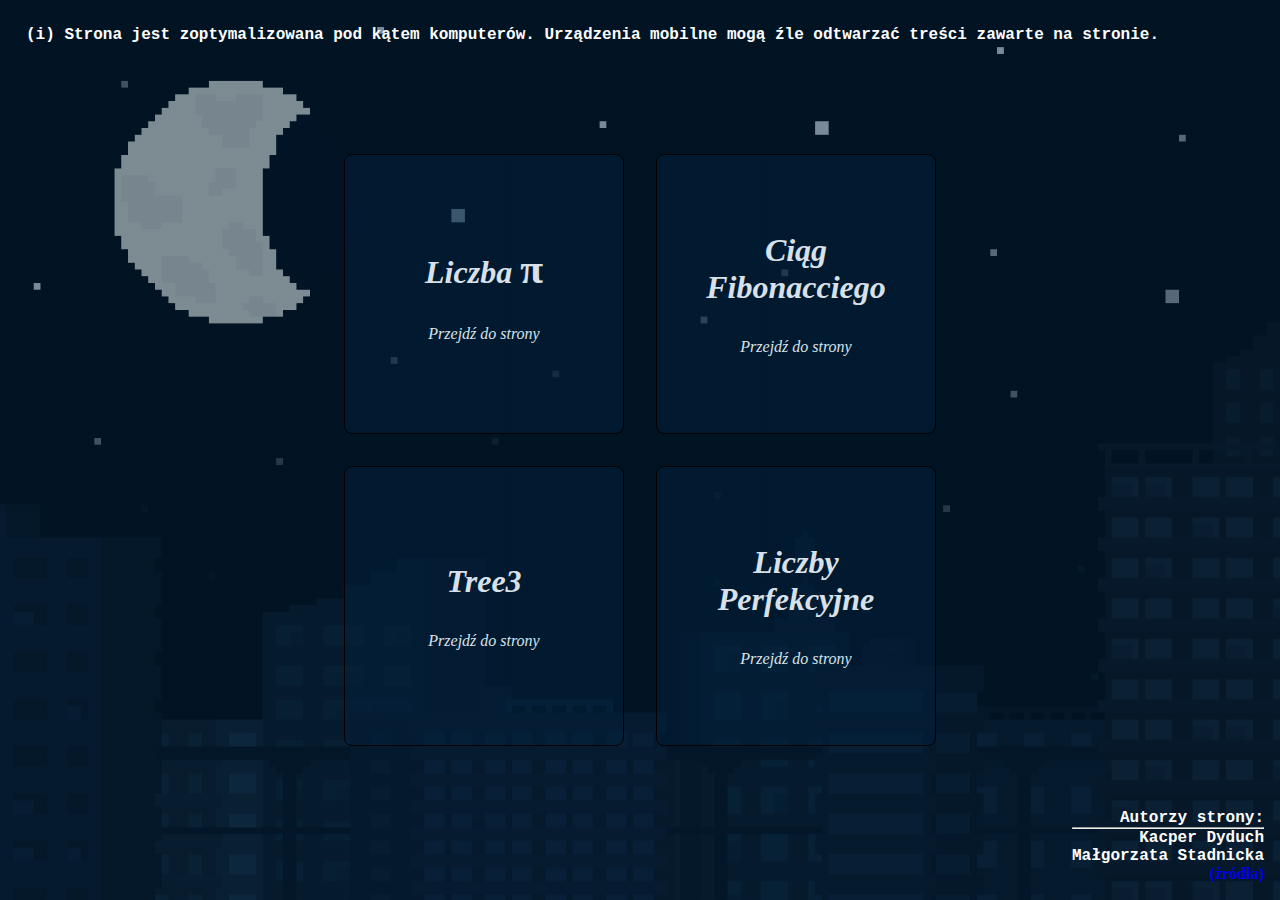
<file: index.html>
<!DOCTYPE html>
<html lang="pl">
<head>
    <meta charset="UTF-8">
    <meta name="viewport" content="width=device-width, initial-scale=1.0">
    <title>Ciekawe liczby w matematyce</title>
    <link rel="stylesheet" href="style.css">
    <link rel="preconnect" href="https://fonts.googleapis.com">
    <link rel="preconnect" href="https://fonts.gstatic.com" crossorigin>
    <link href="https://fonts.googleapis.com/css2?family=Lato:wght@300;400;700&family=Madimi+One&display=swap" rel="stylesheet">
</head>
<body>
    <div class="bg-main"></div>
    <div class="bg-main-shadow"></div>
 
    <main>
        <section class="tile-container">
            <a href="pi.html">
                <div class="tile">
                    <h1>Liczba <span class="span">&#960;</span></h1>
                    <p>Przejdź do strony</p>
                </div>
            </a>
            <a href="fibo.html">
                <div class="tile">
                    <h1>Ciąg</h1>
                    <h1>Fibonacciego</h1>
                    <p>Przejdź do strony</p>
                </div>
            </a>
            <a href="tree.html">
                <div class="tile">
                    <h1>Tree3</h1>
                    <p>Przejdź do strony</p>
                </div>
            </a>
            <a href="perfect.html">
                <div class="tile">
                    <h1>Liczby</h1>
                    <h1>Perfekcyjne</h1>
                    <p>Przejdź do strony</p>
                </div>
            </a>
        </section>
    </main>
    <div class="credits">
        Autorzy strony: <hr> Kacper Dyduch <br> Małgorzata Stadnicka 
        <br><a href="zrodla.html">(źródła)</a>
    </div>
    
    <div class="disclaimer">
        (i) Strona jest zoptymalizowana pod kątem komputerów. Urządzenia mobilne mogą źle odtwarzać treści zawarte na stronie.
    </div>
    
    <script>
        

/* Storing user's device details in a variable*/
let details = navigator.userAgent; 
  
  /* Creating a regular expression  
  containing some mobile devices keywords  
  to search it in details string*/
  let regexp = /android|iphone|kindle|ipad/i; 
    
  /* Using test() method to search regexp in details 
  it returns boolean value*/
  let isMobileDevice = regexp.test(details); 
    
  if (isMobileDevice) { 
      alert("Proszę otworzyć stronę na komputerze.") 
  } else { 
      console.log("You are using Desktop"); 
  }
  
    </script>
</body>
</html>
</file>
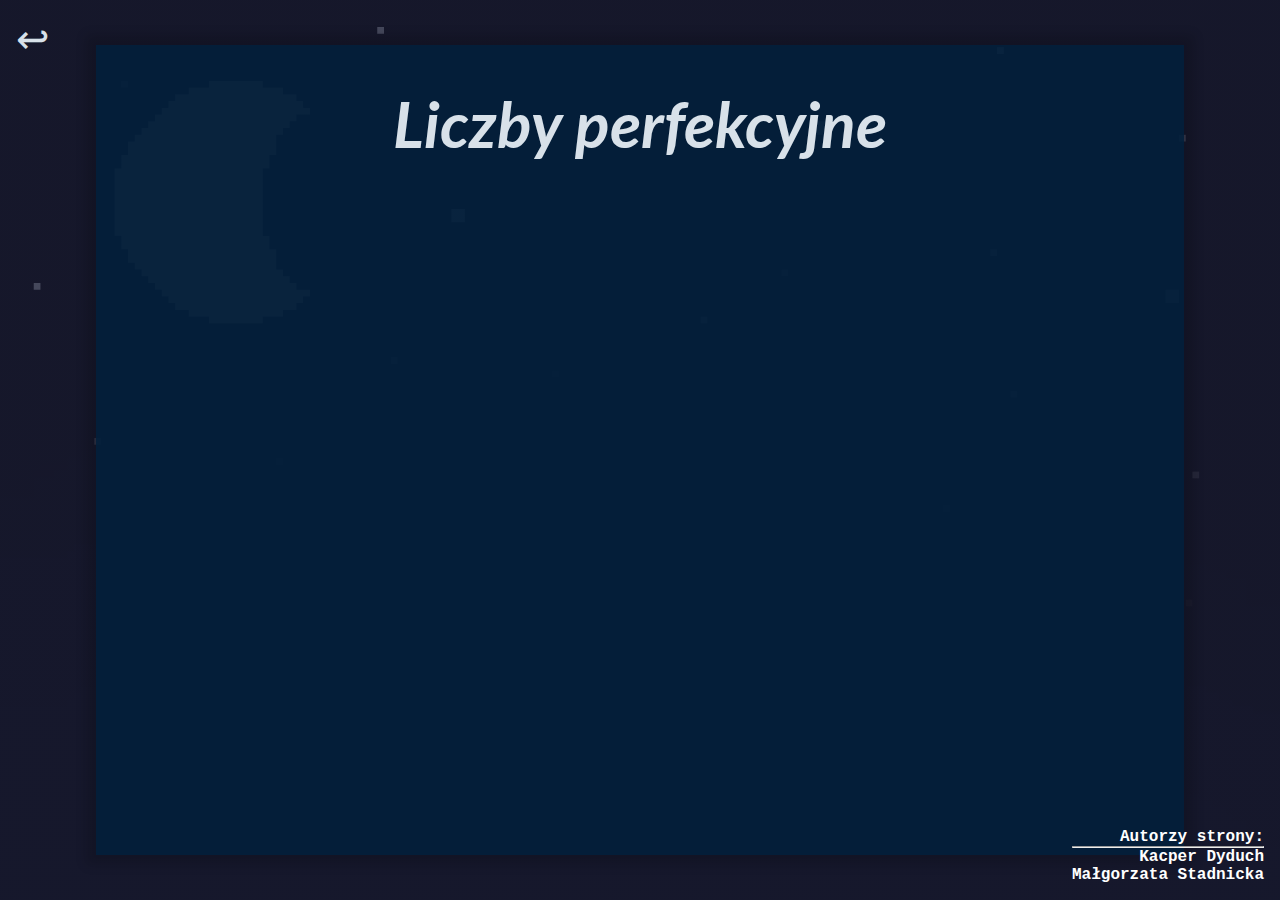
<file: perfect.html>
<!DOCTYPE html>
<html lang="pl">
<head>
    <meta charset="UTF-8">
    <meta name="viewport" content="width=device-width, initial-scale=1.0">
    <title>Liczby perfekcyjne</title>
    
    <!-- OGÓLNY CSS -->
    <link rel="stylesheet" href="style.css">
    <!-- CSS DO PERFECT -->
    <link rel="stylesheet" href="style-perfect.css">

    <!-- CUSTOM FONT -->
    <link rel="preconnect" href="https://fonts.googleapis.com">
    <link rel="preconnect" href="https://fonts.gstatic.com" crossorigin>
    <link href="https://fonts.googleapis.com/css2?family=Lato:wght@300;400;700&family=Madimi+One&display=swap" rel="stylesheet">

</head>
<body>
    <main>
        <div class="bg-main"></div>
        <div class="bg-main-shadow"></div>
        <!-- POWROT DO STRONY GLOWNEJ -->
        <a class="back" href="index.html">&larrhk;</a>

        <section class="info-container">
            <h1>Liczby perfekcyjne</h1>
            <div class="info1">
                <p class="info-perfect info-perfect1">Liczby perfekcyjne, czym są?</p>
                <p class="show-more1">Liczba perfekcyjna(lub liczba doskonała) to taka liczba naturalna, której suma wszystkich naturalnych dzielników właściwych jest równa tej właśnie liczbie.</p>
                <p class="show-more1">
                Korzystając z funkcji sigma (funkcja która określa wszystkie dodatnie dzielniki danej liczby) możemy zdefiniować liczbę perfekcyjną jako liczbę spełniającą warunek
                σ(n) = 2n.</p>
            </div>
            <div class="info2">
                <p class="info-perfect info-perfect2">Ale dlaczego właściwie są takie ciekawe?</p>
                <p class="show-more2">Po pierwsze, nie wiadomo jeszcze, czy takich liczb jest nieskończenie wiele, wiadomo natomiast, że jest ich na pewno kilka.</p>
                <p class="show-more2">Liczba 6 jest najmniejszą liczbą doskonałą, <a id="show-more225">a dlaczego nią jest?</a></p>
                <p class="show-more25">Zobaczmy: <br>
                6 można uzyskać poprzez dodanie do siebie: <br>
                1 + 2 + 3 co jest równe 6.</p>
                <p class="show-more25">Jak widać, wszystkie naturalne dzielniki tej liczby dodane do siebie tworzą właśnie tę liczbę. Czyli to liczba doskonała.</p>
            </div>
            <div class="info3">
                <p class="info-perfect info-perfect3">Liczba doskonała jako grafika:</p>
                <div class="show-more3">
                    <figure>
                        <img src="img/perfect/szosteczka.png" alt="graficzne przedstawienie liczby 6">
                        <figcaption>Liczba doskonała: 6</figcaption>
                    </figure>
                    <figure>
                        <img src="img/perfect/szosteczka2.png" alt="graficzne przedstawienie liczby 6">
                        <figcaption>Liczba doskonała: 6</figcaption>
                    </figure>
                </div>
            </div>
            <div class="info4">
                <p class="info-perfect info-perfect4">
                    Parzystość a liczby perfekcyjne
                </p>
                <div class="show-more4">
                    
                    Wszystkie znane liczby doskonałe są parzyste. Wynika to bezpośrednio z konstrukcji doskonałych liczb za pomocą formuły Euklidesa, która zawiera czynnik 2^(p-1). Ponieważ 2^(p-1) jest zawsze czynnikiem, każda doskonała liczba utworzona z tej formuły będzie parzysta.
                </div>
                <div class="show-more4">
                   
                    W związku z powyższym, jeśli istnieją nieparzyste doskonałe liczby, musiałyby one być generowane przez inną metodę niż ta, oparta na formule Euklidesa. Jednak do dziś nie znaleziono żadnej nieparzystej doskonałej liczby, a ich istnienie jest nadal przedmiotem intensywnych badań.
                </div>
                <div class="show-more4">
                   
                    Parzystość doskonałych liczb ma związek z ich właściwościami dzielników. Ponieważ każda doskonała liczba jest sumą swoich dzielników właściwych (czyli dzielników, które są mniejsze od samej liczby), a te dzielniki często zawierają 2, to doskonałe liczby muszą być parzyste.
                </div>
            </div>
            <div class="info5">
                <p class="info-perfect info-perfect5">
                    Przykłady liczb doskonałych
                </p>
                <div class="show-more5">
                    W tym momencie liczb doskonałych, które zostały odkryte, jest naprawdę mało. Powodem tego jest niezwykła unikalność tych liczb, przez wieki matematycy badali ogromne liczby w poszukiwaniu liczb doskonałych, a żeby znaleźć kolejne, potrzeba niesamowicie wydajnych algorytmów, jak i komputerów.
                </div>
                <div class="show-more5">
                   Jak już wcześniej wspomnieliśmy, najpopularniejszym przykładem jest liczba 6, <a id="show-more525">ale są to też liczby:</a>
                </div>
                <ul>
                    <li class="show-more55"><span class="bolder">28</span>, bo 1 + 2 + 4 + 7 + 14 = 28</li>
                    <li class="show-more55"><span class="bolder">496</span>, bo 1 + 2 + 4 + 8 + 16 + 31 + 62 + 124 + 248 = 496</li>
                    <li class="show-more55"><span class="bolder">8128</span>, bo 1 + 2 + 4 + 8 + 16 + 32 + 64 + 127 + 254 + 508 + 1016 + 2032 + 4064 = 8128</li>
                    <li class="show-more55"><span class="bolder">33550336</span>, bo  1 + 2 + 4 + 8 + 16 + 32 + 64 + 128 + 256 + 512 + 1024 + 2048 + 4096 + 8192 + 16384 + 32768 + 65536 + 131072 + 262144 + 524288 + 1048576 + 2097152 + 4194304 + 8388608 + 16777216 + 33554432 = 33550336.</li>
                    <li class="show-more55"><span class="bolder">8589869056</span>, bo 1 + 2 + 4 + 8 + 16 + 32 + 64 + 128 + 256 + 512 + 1024 + 2048 + 4096 + 8192 + 16384 + 32768 + 65536 + 131072 + 262144 + 524288 + 1048576 + 2097152 + 4194304 + 8388608 + 16777216 + 33554432 + 67108864 + 134217728 + 268435456 + 536870912 + 1073741824 + 2147483648 + 4294967296 + 8589934592 = 8589869056.</li>
                </ul>
            </div>
            <div class="info6">
                <p class="info-perfect info-perfect6">
                    Podsumowanie
                </p>
                <div class="show-more6">
                    A więc krótko, liczby doskonałe to liczby, których dodatnie dzielniki dodane do siebie tworzą tę liczbę, przykład: 28 = 14 + 7 + 4 + 2 + 1.
                </div>
                <div class="show-more6">
                    Liczby te mogą wydawać się skomplikowane i niepotrzebne, ale w matematycznym świecie są znaczące w teorii liczb. 
                </div>
                <div class="show-more6">
                    Liczb doskonałych może być i nieskończoność, ale w tym momencie zostało ich odkrytych 51. 
                </div>
            </div>
            <a class="arrow-slider-left"></a>
            <a class="arrow-slider-right"></a>
            <h4 class="zapraszam">Zapraszam do odwiedzenia innych tematów z tej strony, które można wybrać po kliknięciu strzałki powrotu w lewym górnym rogu ekranu.</h4>
        </section>
        <div class="credits">
            Autorzy strony: <hr> Kacper Dyduch <br> Małgorzata Stadnicka 
    </div>
    </main>
    <script src="https://ajax.googleapis.com/ajax/libs/jquery/3.7.1/jquery.min.js"></script>
    <script src="scripts/perfect.js"></script>
</body>
</file>
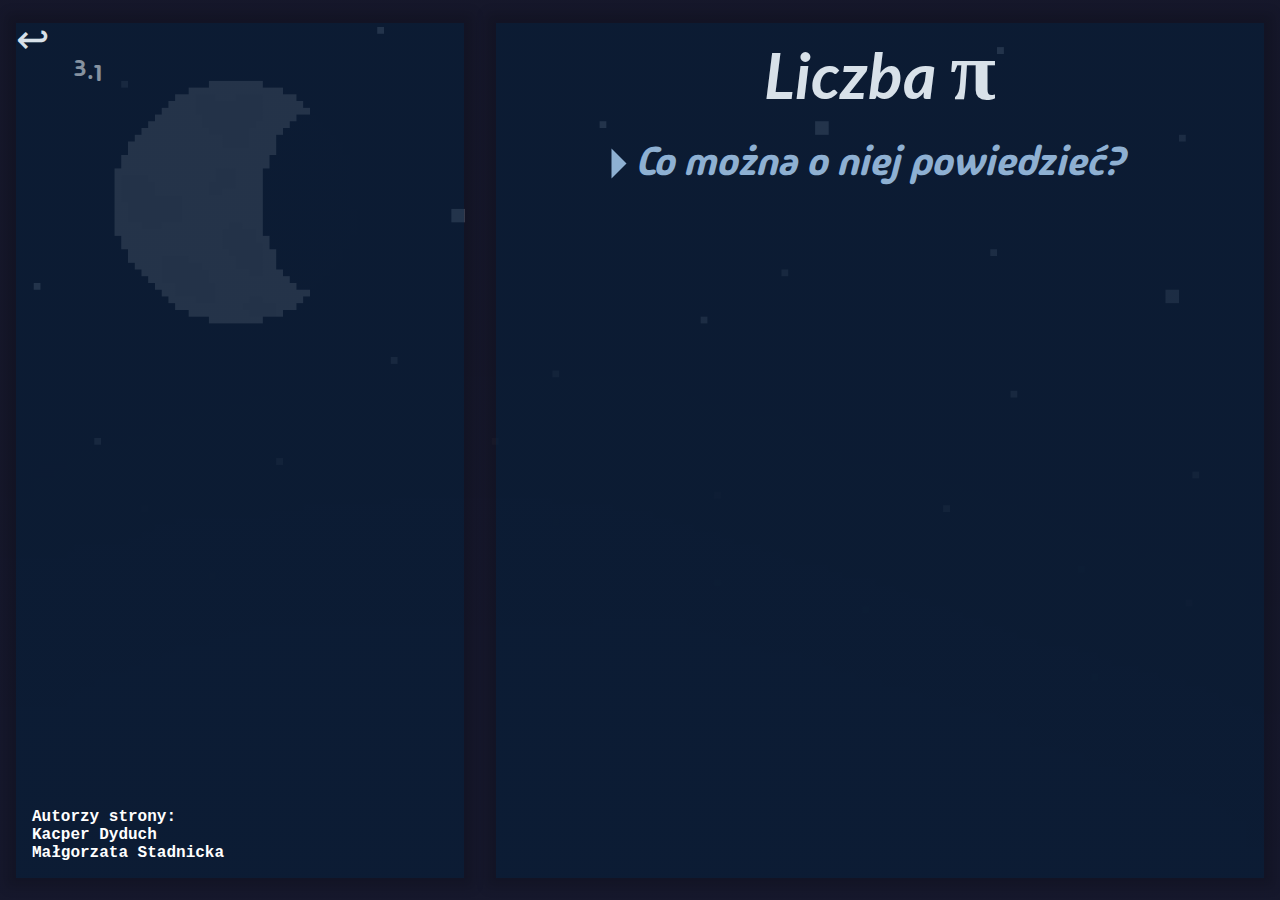
<file: pi.html>
<!DOCTYPE html>
<html lang="pl">
<head>
    <meta charset="UTF-8">
    <meta name="viewport" content="width=device-width, initial-scale=1.0">
    <title>Liczba PI</title>
    
    <!-- OGÓLNY CSS -->
    <link rel="stylesheet" href="style.css">
    <!-- CSS DO PI i tylko pi -->
    <link rel="stylesheet" href="style-pi.css">

    <!-- CUSTOM FONT -->
    <link rel="preconnect" href="https://fonts.googleapis.com">
    <link rel="preconnect" href="https://fonts.gstatic.com" crossorigin>
    <link href="https://fonts.googleapis.com/css2?family=Lato:wght@300;400;700&family=Madimi+One&display=swap" rel="stylesheet">

</head>
<body>
    <main>
        <div class="bg-main"></div>
        <div class="bg-main-shadow"></div>
        <!-- POWROT DO STRONY GLOWNEJ -->
        <a class="back" href="index.html">&larrhk;</a>
    
    <div class="animation-container">
    <section class="part-1">
        <span class="animate-pt1">3</span>
        <span class="animate-pt1">.</span>
        <span class="animate-pt1">1</span>
        <span class="animate-pt1">4</span>
        <span class="animate-pt1">1</span>
        <span class="animate-pt1">5</span>
        <span class="animate-pt1">9</span>
        <span class="animate-pt1 words">this</span>
        <span class="animate-pt1 words">is</span>
        <span class="animate-pt1 words">PI</span>
        <span class="animate-pt1 words">followed</span>
        <span class="animate-pt1 words">by:</span>
    </section>
    <section class="part-2">
        <span class="animate-pt2">2</span>
        <span class="animate-pt2">6</span>
        <span class="animate-pt2">5</span>
        <span class="animate-pt2">4</span>
        <span class="animate-pt2">5</span>
        <span class="animate-pt2">8</span>
        <span class="animate-pt2">9</span>
        <span class="animate-pt2 words">circumference</span>
        <span class="animate-pt2 words">over</span>
        <span class="animate-pt2 words">diameter</span>
        <span class="animate-pt2">!</span>
    </section>
    <section class="part-3">
        <span class="animate-pt3">7</span>
        <span class="animate-pt3">9</span>
        <span class="animate-pt3 words">then</span>
        <span class="animate-pt3">3</span>
        <span class="animate-pt3">2</span>
        <span class="animate-pt3">3</span>
        <span class="animate-pt3 words">OMG,</span>
        <span class="animate-pt3 words">can't</span>
        <span class="animate-pt3 words">you</span>
        <span class="animate-pt3 words">see</span>
        <span class="animate-pt3">?</span>
    </section>
    <section class="part-4">
        <span class="animate-pt4">8</span>
        <span class="animate-pt4">4</span>
        <span class="animate-pt4">6</span>
        <span class="animate-pt4">2</span>
        <span class="animate-pt4">6</span>
        <span class="animate-pt4">4</span>
        <span class="animate-pt4">3</span>
        <span class="animate-pt4 words">and</span>
        <span class="animate-pt4 words">now</span>
        <span class="animate-pt4 words">we're</span>
        <span class="animate-pt4 words">on</span>
        <span class="animate-pt4 words">a</span>
        <span class="animate-pt4 words">spree</span>
        <span class="animate-pt4">!</span>
    </section>
    <section class="part-5">
        <span class="animate-pt5">38</span>
        <span class="animate-pt5 words">and</span>
        <span class="animate-pt5">42</span>
        <span class="animate-pt5 words">now</span>
        <span class="animate-pt5 words">we're</span>
        <span class="animate-pt5 words">blue</span>
        <span class="animate-pt5">!</span>
        <span class="animate-pt5 words">Oh,</span>
        <span class="animate-pt5 words">who</span>
        <span class="animate-pt5 words">knew</span>
        <span class="animate-pt5">?</span>

    </section>
    <section class="part-6">
        <span class="animate-pt6">7950</span>
        <span class="animate-pt6 words">and</span>
        <span class="animate-pt6 words">then</span>
        <span class="animate-pt6 words">a</span>
        <span class="animate-pt6 words">2. </span>
    </section>
    <section class="part-7">
        <span class="animate-pt7">88</span>
        <span class="animate-pt7 words">and</span>
        <span class="animate-pt7">41</span>
        <span class="animate-pt7 words">so</span>
        <span class="animate-pt7 words">much</span>
        <span class="animate-pt7 words">fun</span>
        <span class="animate-pt7 words">!</span>
        <span class="animate-pt7 words">Now</span>
        <span class="animate-pt7 words">we</span>
        <span class="animate-pt7 words">run...</span>
    </section>
        <span class="animate-ended">źródło: <a href="https://www.youtube.com/watch?v=3HRkKznJoZA" target="_blank" title="Link do filmu na YouTube">100 digits of PI</a></span>
    <div class="credits">
        Autorzy strony: <br> Kacper Dyduch <br> Małgorzata Stadnicka 
    </div>
    </div>
    <div class="info-container">
        <h1>Liczba <span class="span">&#960;</span></h1>
        <p class="info-pi introduction-to-pi">Co można o niej powiedzieć?</p>
        <p class="show-more-1">Przede wszystkim, ta osobliwa 3.14 jest liczbą niezastąpioną w wielu dziedzinach. Pozwala ona na niezwykle dokładne wyniki, przede wszystkim w geometrii, liczeniu demografii, teorii liczb i nie tylko.</p>
        <p class="info-pi history-of-pi">Jaka jest historia <span class="span">&#960;</span>?</p>
        <p class="show-more-2"><span class="span">&#960;</span> ma swój początek już w starożytności, wówczas uważano, że 3.14 to tak naprawdę "3.125"</p>
        <p class="show-more-2">Później Egipcjanin Ahmes oszacował tę liczbę na 3.1604. W końcu, po wielu latach interesowania się tą liczbą, Archimedes oszacował <span class="span">&#960;</span> jako "coś pomiędzy 3 i 1/7, a 3 i 10/71"</p>
        <p class="show-more-2">W średniowieczu <span class="span">&#960;</span> zajmowało się sporo osób, m.in Liu Hui, który oszacował ją na "3.1415", oraz Ludolph van Ceulen, który zrobił jeszcze lepszą robotę szacując tę liczbę na 20 miejsc po przecinku. Było to wówczas na tyle duże osiągnięcie, że zostało to wyryte na jego grobie.</p>
        <p class="show-more-2">Era nowożytności też była pełna odkryć <span class="span">&#960;</span>. Szczególne podziękowania należą się dwóm Williamom: William Rutherford, oraz William Shanks. Co prawda, ten drugi pomylił się z wyliczeniami 180 cyfr, ale to prawie niezauważalny błąd.</p>
        <p class="show-more-2">Prace nad <span class="span">&#960;</span> trwają do dziś, liczą to teraz programy komputerowe, nawet do parudziesięciu bilionów cyfr.</p>
        <p class="info-pi fun-facts-pi-arrow"></p>
        <p class="info-pi fun-facts-pi">Ciekawostki o <span class="span">&#960;</span>:</p>
        <ul>
        <li class="show-more-3"> w Biblii w Starym Testamencie, jest zawarta informacja o liczbie <span class="span">&#960;</span>, która wynosiła "3".</li>
        <li class="show-more-3">14 marca obchodzi się światowy dzień liczby PI- tego dnia urodził się też Albert Einstein.</li>
        <li class="show-more-3">Jest bardzo duże prawdopodobieństwo, że w pierwszych 100 milionach cyfr tej liczby znajdziemy swoją dokładną datę urodzenia.</li>
        <li class="show-more-3">W dodatku, jest również szansa, że w liczbie PI znajdziemy swój numer telefonu.</li>
        <li class="show-more-3">Jeden z chińskich matematyków w III wieku n.e. oszacował <span class="span">&#960;</span> na 4.14159</li>
    </ul>
    <p class="info-pi examples-arrow"></p>
    <p class="info-pi examples">
        Przykłady użycia:
    </p>
    <p class="show-more-4">
         <span class="span">&#960;</span> ma szereg różnych zastosowań, oto kilka dziedzin, w których ta liczba jest potrzebna:
    </p>
    <ul>
        <li class="show-more-4"><span class="bolder">Gemoetria:</span>
         czyli obliczanie pola powierzchni, objętości, czy długości łuków oraz okręgów w kolistych kształtach.</li>
        <li class="show-more-4"><span class="bolder">Fizyka:</span> czyli przede wszystkim ruch obrotowy, zależności okresu drgań, obwód elektryczny.
        </li>
        <li class="show-more-4"><span class="bolder">Inżynieria:</span> tj. architektura, mechanika/analiza konstrukcji, projektowanie maszyn i urządzeń</li>
        <li class="show-more-4"><span class="bolder">Technologia komputerowa:</span> czyli algorytmy komputerowe, np. do obliczeń numerycznych, czy generowania liczb pseudolosowych.</li>
        <li class="show-more-4"><span class="bolder">Kosmologia:</span> tj. obliczenia geometryczne przestrzenii kosmicznej, np. model Wszechświata.</li>
    </ul>
    <h4 class="zapraszam">Zapraszam do odwiedzenia innych tematów z tej strony, które można wybrać po kliknięciu strzałki powrotu w lewym górnym rogu ekranu.</h4>
    </div>
</main>
    <script src="https://ajax.googleapis.com/ajax/libs/jquery/3.7.1/jquery.min.js"></script>
    <script src="scripts/pi.js"></script>
</body>
</html>
</file>
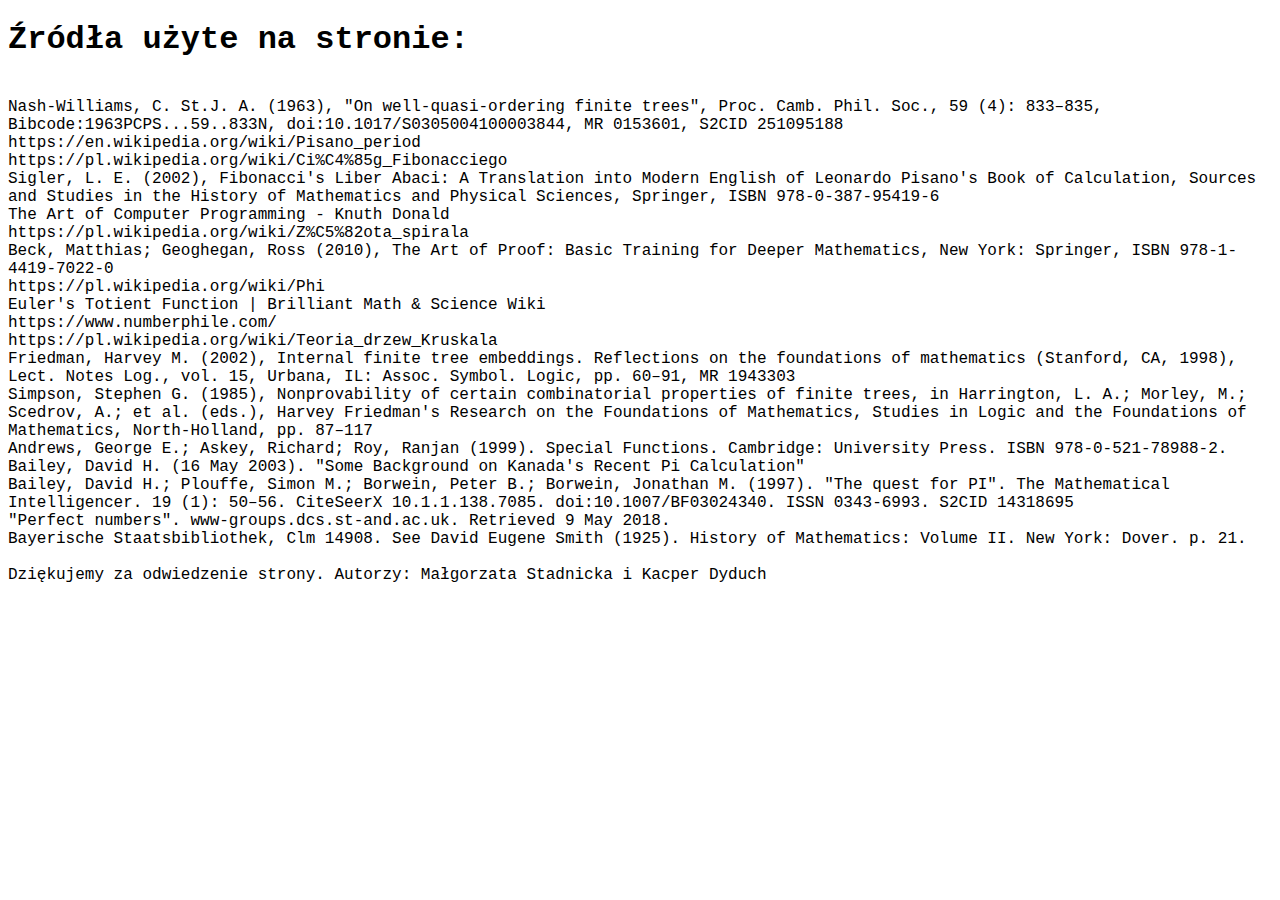
<file: zrodla.html>
<!DOCTYPE html>
<html lang="en">
<head>
    <meta charset="UTF-8">
    <meta name="viewport" content="width=device-width, initial-scale=1.0">
    <title>Document</title>
</head>
<body>
<h1>Źródła użyte na stronie: </h1>

<br>Nash-Williams, C. St.J. A. (1963), "On well-quasi-ordering finite trees", Proc. Camb. Phil. Soc., 59 (4): 833–835, Bibcode:1963PCPS...59..833N, doi:10.1017/S0305004100003844, MR 0153601, S2CID 251095188
<br>https://en.wikipedia.org/wiki/Pisano_period
<br>https://pl.wikipedia.org/wiki/Ci%C4%85g_Fibonacciego
<br>Sigler, L. E. (2002), Fibonacci's Liber Abaci: A Translation into Modern English of Leonardo Pisano's Book of Calculation, Sources and Studies in the History of Mathematics and Physical Sciences, Springer, ISBN 978-0-387-95419-6
<br>The Art of Computer Programming - Knuth Donald
<br>https://pl.wikipedia.org/wiki/Z%C5%82ota_spirala
<br>Beck, Matthias; Geoghegan, Ross (2010), The Art of Proof: Basic Training for Deeper Mathematics, New York: Springer, ISBN 978-1-4419-7022-0
<br>https://pl.wikipedia.org/wiki/Phi
<br>Euler's Totient Function | Brilliant Math & Science Wiki
<br>https://www.numberphile.com/
<br>https://pl.wikipedia.org/wiki/Teoria_drzew_Kruskala
<br>Friedman, Harvey M. (2002), Internal finite tree embeddings. Reflections on the foundations of mathematics (Stanford, CA, 1998), Lect. Notes Log., vol. 15, Urbana, IL: Assoc. Symbol. Logic, pp. 60–91, MR 1943303
<br>Simpson, Stephen G. (1985), Nonprovability of certain combinatorial properties of finite trees, in Harrington, L. A.; Morley, M.; Scedrov, A.; et al. (eds.), Harvey Friedman's Research on the Foundations of Mathematics, Studies in Logic and the Foundations of Mathematics, North-Holland, pp. 87–117
<br>Andrews, George E.; Askey, Richard; Roy, Ranjan (1999). Special Functions. Cambridge: University Press. ISBN 978-0-521-78988-2.
<br>Bailey, David H. (16 May 2003). "Some Background on Kanada's Recent Pi Calculation"
<br>Bailey, David H.; Plouffe, Simon M.; Borwein, Peter B.; Borwein, Jonathan M. (1997). "The quest for PI". The Mathematical Intelligencer. 19 (1): 50–56. CiteSeerX 10.1.1.138.7085. doi:10.1007/BF03024340. ISSN 0343-6993. S2CID 14318695
<br>"Perfect numbers". www-groups.dcs.st-and.ac.uk. Retrieved 9 May 2018.
<br>Bayerische Staatsbibliothek, Clm 14908. See David Eugene Smith (1925). History of Mathematics: Volume II. New York: Dover. p. 21. 
<br><br>
Dziękujemy za odwiedzenie strony.
Autorzy: Małgorzata Stadnicka i Kacper Dyduch
<style>
    body{
        font-family: 'Courier New', Courier, monospace;
    }
</style>

</body>


</html>
</file>
<file: style.css>
*{
    margin: 0;
    padding: 0;
    box-sizing: border-box;
    text-decoration: none;
    font-family: Verdana;

    --main-color: rgb(27,27,50);
        --main-color-op: rgba(27,27,50, .8);
    --sec-color: rgb(2,31,59);
        --sec-color-op: rgba(2,31,59, 0.5);
    --font-color: rgb(216, 225, 233);
    --heading-color: rgb(142, 176, 210);

    --font-body: Verdana;
    --fancy-font: "Madimi One", sans-serif;
    --font-heading: "Lato"; /* tak, font sie tak nazywa */
    /*rechłem śmiechem -K*/
}
body{
    overflow-y: hidden;
    min-height: fit-content;
    height: 100vh;
    font-family: var(--font-body);
    position: relative;
}
    .back{
        z-index: 3;
        position: absolute;
        top: 1rem;
        left: 1rem;
        color: var(--font-color);
        font-size: 2.5rem;
        transition: 500ms;
    }
    .back:hover{
        color: var(--heading-color);
        text-shadow: 0px 0px 10px snow;
        text-decoration: none;
    }
    .bolder{
        font-weight: bolder;
        font-size: 1.15rem;
    }
main{
    /* background-color: rgb(75, 8, 8); */ 
    background: linear-gradient(var(--sec-color-op), var(--sec-color-op)), url("img/Miastooooogrrr.png");
    background-position: center;
    background-repeat: no-repeat;
    background-attachment: fixed;
    background-size: cover;
    position: relative;
    width: 100%;
    height: 100%;
    overflow: hidden;
    display: flex;
    justify-content: center;
    align-items: center;
}
        @keyframes bg-animation{
            0%   {top:0px;}
            25%  {top:20px;}
            50%  {top:30px;}
            75%  {top:20px;}
            100% {top:0px;}
        }
        .bg-main{
            background: url("img/Yeees.png");
            background-position: top;
            background-repeat: no-repeat;
            background-size: cover;
            position: absolute;
            top: 0;
            left: 0;
            width: 100%;
            height: 100%;
            z-index: 0;


            animation-name: bg-animation;
            animation-duration: 5500ms;
            animation-timing-function: steps(5, end);
            animation-iteration-count: infinite;
            animation-direction: alternate;
        }
        .bg-main-shadow{
            background:  url("img/Tło.png");
            position: absolute;
            top: 0;
            left: 0;
            width: 100%;
            height: 100%;
            z-index: -1;
        }


main .tile-container{
    display: grid; /* widzisz, tu jest grid, zobacz jak dziala, pobaw sie troche xd */
    grid-template-columns: repeat(2, 1fr);
    grid-template-rows: repeat(2, 1fr);
    justify-items: center;
    align-content: center;
}
    main .tile-container a{
        color: var(--font-color);
    }
main .tile-container .tile{
    display: flex;
    flex-direction: column;
    justify-content: center;
    align-items: center;
    text-align: center;
    border: 1px solid black;
    margin: 1rem;
    width: 17.5rem;
    height: 17.5rem;
    border-radius: .5rem;
    font-style: italic;
    background: linear-gradient(var(--sec-color-op), var(--sec-color-op));
}

/* @keyframes moving-tile{
    from{
        transform: translateY(0rem);
    }
    to 50%, 100%,
    50%{
        transform: translateY(.25rem);
    }
   100%{
        transform: translateY(-.5rem);
    }
} 


main .tile-container .tile:hover{
    border: 1px solid white;
    animation-name: moving-tile;
    animation-duration: 2s;
    animation-iteration-count: infinite;
    animation-timing-function: ease-in-out;
    animation-direction: alternate;
    transition: 500ms;
} */



main .tile-container .tile:hover{
    border: 1px solid var(--font-color);
}

    main .tile-container .tile h1{
        width: fit-content;
        position: relative;
        font-size: 2rem;
    }
    main .tile-container .tile h1::after{
        content: '';
        position: absolute;
        bottom: -5px;
        left: 0;
        width: 100%;
        height: 1.5px;
        background-color: var(--font-color);
        transform: scaleX(0);
        transition: transform 300ms ease-in-out;
        transform-origin: right;
    }
    main .tile-container .tile:hover h1::after{
       
        transform: scaleX(1);
        transition: transform 100ms ease-in-out;
        transform-origin: left;
    }

        .span{
            font-family: 'Times New Roman';
            font-size: 130%;
            font-style: normal;
        }
    main .tile-container .tile p{
        color: var(--font-color);
        transition: 300ms;
        margin-top: 2rem;
    }
    main .tile-container .tile p:hover{
        color: snow;
        transition: 200ms;
        text-shadow: 0px 0px 10px snow;
    }
    

.credits{
    color: white;
    padding: 1rem;
    text-align: right;
    position: absolute;
    bottom: 0px;
    right: 0px;
    font-size: 1rem;
    font-weight: 800;
    align-self: baseline;
    font-family: 'Courier New', Courier, monospace;
}

.disclaimer{
    color: white;
    padding: 1rem;
    text-align: right;
    position: absolute;
    top: 10px;
    left: 10px;
    font-size: 1rem;
    font-weight: 800;
    align-self: baseline;
    font-family: 'Courier New', Courier, monospace;
}
</file>
<file: style-perfect.css>
*{
    --main-color: rgb(27,27,50);
        --main-color-op: rgba(27,27,50, .8);
    --sec-color: rgb(2,31,59);
        --sec-color-op: rgba(2,31,59, 0.9);
    --font-color: rgb(216, 225, 233);
    --heading-color: rgb(142, 176, 210);
}
main{
    background: url("img/Tło.png");
    background-position: center;
    background-repeat: no-repeat;
    background-attachment: fixed;
    background-size: cover;
    position: relative;
    color: var(--font-color);
    width: 100vw;
    height: 100vh;
    font-size: 2rem;
    display: flex;
    flex-wrap: wrap;
}
@keyframes bg-animation{
    0%   {top:0px;}
    25%  {top:20px;}
    50%  {top:30px;}
    75%  {top:20px;}
    100% {top:0px;}
}
.bg-main{
    background:  url("img/Yeees.png");
    background-position: top;
    background-repeat: no-repeat;
    background-size: cover;
    position: absolute;
    top: 0;
    left: 0;
    width: 100%;
    height: 100%;
    z-index: 0;


    animation-name: bg-animation;
    animation-duration: 5500ms;
    animation-timing-function: steps(5, end);
    animation-iteration-count: infinite;
    animation-direction: alternate;
}
.bg-main-shadow{
    background:  linear-gradient(var(--main-color-op), var(--main-color-op));
    position: absolute;
    top: 0;
    left: 0;
    width: 100%;
    height: 100%;
    z-index: 1;
}
.info-container{
    overflow: hidden;
    position: relative;
    height: 90vh;
    width: 85vw;
    margin: 1rem;
    padding-block: 2.5rem;
    background-color: var(--sec-color-op);
    display: flex;
    flex-direction: column;
    justify-content: start;
    align-items: center;
    box-shadow: 0 0 10px 10px rgba(0, 0, 0, 0.15);
    z-index: 2;
}
.info-container h1{
    font-family: var(--font-heading);
    font-style: italic;
    
}
    .info1, .info2, .info3, .info4, .info5, .info6{
        display: none;
        padding: 2rem;
        font-size: 1.25rem;
        width: 80%;
    }
    .info-perfect{
        position: relative;
        font-size: 2rem;
        cursor: pointer;
        font-family: var(--fancy-font);
        color: var(--heading-color);
        margin: 1rem;
    }
    .info-perfect:hover{
        color: rgb(221, 243, 250);
    }

        .info-perfect::before{
            position: absolute;
            transform: rotate(-90deg);
            content: '';
            left: -1.5rem;
            bottom: 1rem;
            margin-left: -12px;
            border-left: 12px solid transparent;
            border-right: 12px solid transparent;
            border-top: 12px solid var(--heading-color);
            
        }
        @keyframes arrow{
            0% {left: -1.5rem}
            50% {left: -2rem}
            100% {left: -1.5rem}
        }

        .info-perfect:hover::before{
            border-top: 12px solid rgb(221, 243, 250);
            animation-name: arrow;
            animation-duration: 1s;
            animation-iteration-count: infinite;
            animation-timing-function:linear;
            animation-direction: alternate-reverse;
        }

        .show-more1{
            display: none;
            font-size: 1.25rem;
            margin: 1.5rem;
        }
        .show-more2{
            display: none;
            font-size: 1.15rem;
        }
            #show-more225{
                color: var(--heading-color);
                cursor: pointer;
                font-style: italic;
            }
            #show-more225:hover{
                text-decoration: underline;
            }
        .show-more25{
            display: none;
            margin-top: 1rem;
            font-size: 1.25rem;
        }
        .show-more3{
            display: none;
            font-size: 1.35rem;
            gap: 2rem;
            justify-content: center;
            align-items: center;
        }
                figure {
                    padding: 1rem;
                    background-color: rgba(240, 248, 255, 0.2);
                    max-width: 20rem;
                    max-height: 20rem;
                    border-radius: 5px;
                }
                    figure img{
                        max-width: 18rem;
                        max-height: 18rem;
                    }
                figcaption {
                    background-color: rgba(0, 0, 0, 0.3);
                    color: white;
                    font-style: italic;
                    text-align: center;
                    max-width: inherit;
                }

        .show-more4{
            display: none;
            font-size: 1.15rem;
            margin-bottom: 1rem;
        }
        .show-more5{
            display: none;
            font-size: 1.15rem;
            margin-bottom: 1rem;
        }
            #show-more525{
                color: var(--heading-color);
                cursor: pointer;
                font-style: italic;
            }
            #show-more525:hover{
                text-decoration: underline;
            }
            .show-more55{
                display: none;
                font-size: .85rem;
            }
                
            .show-more55::marker{
                content: "\21B3";
                font-size: 2rem;
                font-weight: bolder;
            }
            .show-more6{
                display: none;
                font-size: 1.15rem;
                margin-bottom: 1rem;
            }

@keyframes arrow-left{
        0% {left: 2.25rem}
        50% {left: 1.75rem}
        100% {left: 2.25rem}
    }

    .arrow-slider-left{
        display: none;
        position: absolute;
        left: 2.25rem;
        top: 50%;
        margin-left: -25px;
        border-left: 25px solid transparent;
        border-right: 25px solid transparent;
        border-top: 25px solid white;
        transform: rotate(90deg);
    }
    .arrow-slider-left:hover{
        border-top: 25px solid rgb(61, 61, 94);
        animation-name: arrow-left;
        animation-duration: 1s;
        animation-iteration-count: infinite;
        animation-timing-function:linear;
        animation-direction: alternate-reverse;
    }

    @keyframes arrow-right{
        0% {right: 2.25rem}
        50% {right: 1.75rem}
        100% {right: 2.25rem}
    }

    .arrow-slider-right{
        display: none;
        position: absolute;
        right: 2.25rem;
        top: 50%;
        margin-right: -25px;
        border-left: 25px solid transparent;
        border-right: 25px solid transparent;
        border-top: 25px solid white;
        transform: rotate(-90deg);
    }
    .arrow-slider-right:hover{
        border-top: 25px solid rgb(61, 61, 94);
        animation-name: arrow-right;
        animation-duration: 1s;
        animation-iteration-count: infinite;
        animation-timing-function:linear;
        animation-direction: alternate-reverse;
    }


.credits{
    z-index: 100;
}
.zapraszam{
    position: absolute;
    display: none;
    bottom: 3rem;
    right: 1rem;
    font-size: 1rem;
    max-width: 30rem;
    font-style: italic;
}
</file>
<file: style-pi.css>
*{
    margin: 0;
    padding: 0;
    box-sizing: border-box;
    text-decoration: none;
    font-family: Verdana;

    --main-color: rgb(27,27,50);
        --main-color-op: rgba(27,27,50, .8);
    --sec-color: rgb(2,31,59);
        --sec-color-op: rgba(2,31,59, 0.5);
    --font-color: rgb(216, 225, 233);
    --heading-color: rgb(142, 176, 210);

    --font-body: Verdana;
    --fancy-font: "Madimi One", sans-serif;
    --font-heading: "Lato"; /* tak, font sie tak nazywa */
    /*rechłem śmiechem -K*/
}

main{
    background: url("img/Tło.png");
    background-position: center;
    background-repeat: no-repeat;
    background-attachment: fixed;
    background-size: cover;
    position: relative;
    color: var(--font-color);
    width: 100vw;
    height: 100vh;
    font-size: 2rem;
    display: flex;
    flex-wrap: wrap;
}
@keyframes bg-animation{
    0%   {top:0px;}
    25%  {top:20px;}
    50%  {top:30px;}
    75%  {top:20px;}
    100% {top:0px;}
}
.bg-main{
    background:  url("img/Yeees.png");
    background-position: top;
    background-repeat: no-repeat;
    background-size: cover;
    position: absolute;
    top: 0;
    left: 0;
    width: 100%;
    height: 100%;
    z-index: 0;


    animation-name: bg-animation;
    animation-duration: 5500ms;
    animation-timing-function: steps(5, end);
    animation-iteration-count: infinite;
    animation-direction: alternate;
}
.bg-main-shadow{
    background:  linear-gradient(var(--main-color-op), var(--main-color-op));
    position: absolute;
    top: 0;
    left: 0;
    width: 100%;
    height: 100%;
    z-index: 1;
}


.animation-container{
    position: relative;
    height: 95vh;
    width: 35vw;
    margin: 1rem;
    padding-block: 1rem;
    background-color: var(--sec-color-op);
    display: flex;
    flex-direction: column;
    justify-content: start;
    align-items: center;
    box-shadow: 0 0 10px 10px rgba(0, 0, 0, 0.15);
    z-index: 2;
}
    .part-1, .part-2, .part-3, .part-4, .part-5, .part-6, .part-7{
        width: 100%;
        height: 1rem;
        margin:1rem;
        display: flex;
        justify-content: center;
        align-items:center;
        opacity: 60%;
    }
    .animate-ended{
        position: absolute;
        display: none;
        bottom: 5.5rem;
        left: 2rem;
        opacity: 60%;
        font-size: 1.5rem;
        font-style: italic;
    }
    .animate-ended a{
        color: var(--heading-color);
    }
    .animate-ended a:hover{
        color: green;
        text-decoration: underline;
    }

        .animate-pt1, .animate-pt2, .animate-pt3, .animate-pt4, .animate-pt5, .animate-pt6, .animate-pt7{
            font-size: 1.5rem;
            font-family: var(--fancy-font);
            opacity: 0;
            transition: 1000ms;
        }
        .words{
            margin: 5px;
        }

.info-container{
    position: relative;
    width: 60vw;
    height: 95vh;
    margin: 1rem;
    text-align: center;
    background-color: var(--sec-color-op);
    display: flex;
    flex-direction: column;
    align-items: center;
    box-shadow: 0 0 10px 10px rgba(0, 0, 0, 0.15);
    z-index: 2;
}
    .info-container h1{
        font-family: var(--font-heading);
        font-style: italic;
        
    }
    .info-pi{
        position: relative;
        font-size: 2.5rem;
        cursor: pointer;
        font-style: italic;
        font-family: var(--fancy-font);
        color: var(--heading-color);
        margin: 1rem;
    }
    .info-pi:hover{
        color: rgb(221, 243, 250);
    }

        .info-pi::before{
            position: absolute;
            transform: rotate(-90deg);
            content: '';
            left: -1rem;
            bottom: 1rem;
            margin-left: -15px;
            border-left: 15px solid transparent;
            border-right: 15px solid transparent;
            border-top: 15px solid var(--heading-color);
            
        }
        @keyframes arrow{
            0% {left: -1rem}
            50% {left: -2rem}
            100% {left: -1rem}
        }

        .info-pi:hover::before{
            border-top: 15px solid rgb(221, 243, 250);
            animation-name: arrow;
            animation-duration: 1s;
            animation-iteration-count: infinite;
            animation-timing-function:linear;
            animation-direction: alternate-reverse;
        }

    .show-more-1{
        display: none;
        font-size: 1.25rem;
        max-width: 35rem;
        text-align: justify;
    }
    .show-more-2{
        display: none;
        font-size: 1.15rem;
        max-width: 40rem;
        text-align:left;
    }
    .show-more-3{
        display: none;
        font-size: 1.35rem;
        max-width: 35rem;
        text-align: left;
        margin: 0;
        padding: .5rem;
    }
    .show-more-3::marker{
        content: "\21B3";
        font-size: 1.5rem;
        font-weight: bolder;
    }
    .show-more-4{
        display: none;
        font-size: 1.15rem;
        max-width: 35rem;
        text-align: left;
        margin: 0;
        padding: .5rem;
    }
    .show-more-4::marker{
        content: "\21B3";
        font-size: 1.5rem;
        font-weight: bolder;
    }

.history-of-pi,.fun-facts-pi-arrow, .fun-facts-pi, .examples, .examples-arrow{
    display: none;
}

    @keyframes arrow2{
        0% {bottom: 0rem}
        50% {bottom: -1rem}
        100% {bottom: 0rem}
    }
.fun-facts-pi-arrow, .examples-arrow{
    width: 3rem;
    height: 3.2rem;
}

.fun-facts-pi-arrow::before, .examples-arrow::before{
    left: 1.5rem;
    bottom: 0rem;
    rotate: 90deg;
}
.fun-facts-pi-arrow:hover::before, .examples-arrow:hover::before{
    animation-name: arrow2;
}
.credits{
    position: absolute;
    z-index: 200;
    text-align: left;
    left: 0px;
    right: none;
}
.zapraszam{
    position: absolute;
    display: none;
    bottom: 1.5rem;
    right: 1rem;
    font-size: .75rem;
    max-width: 20rem;
    font-style: italic;
}
</file>
